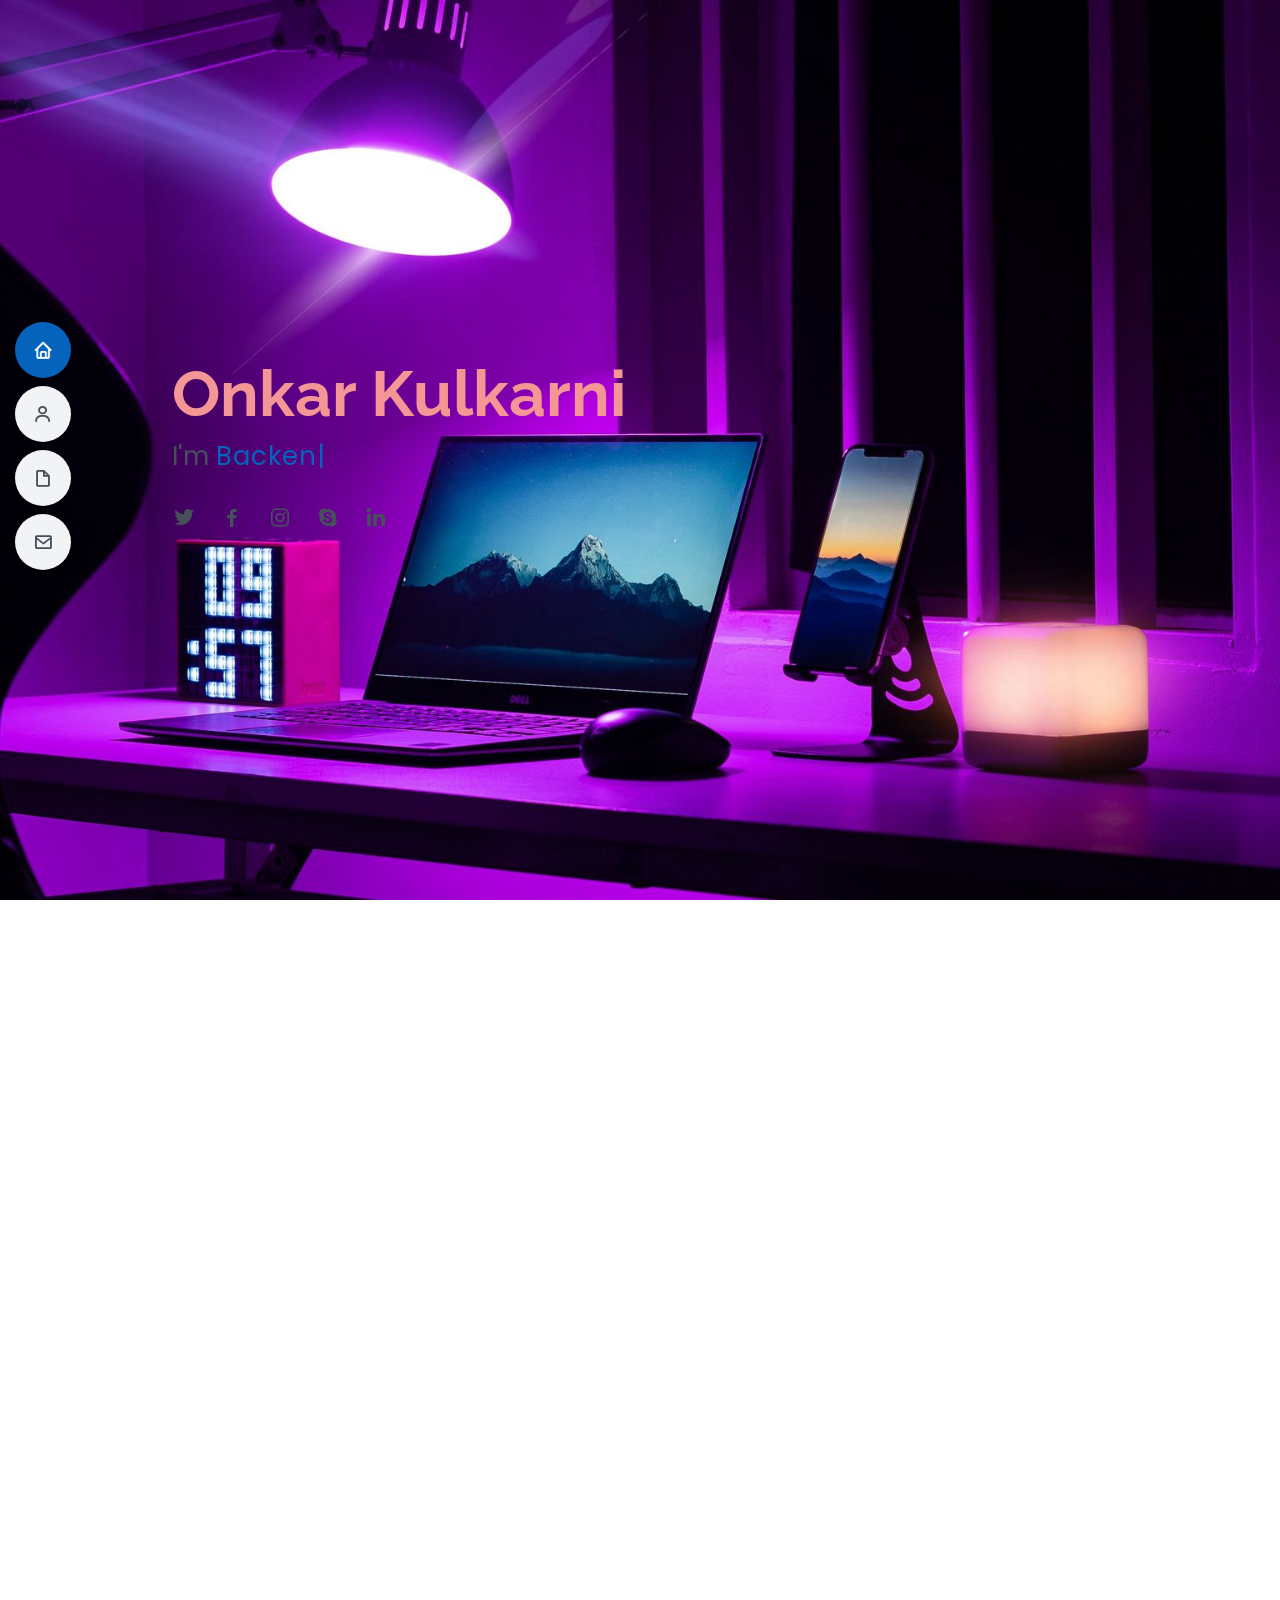
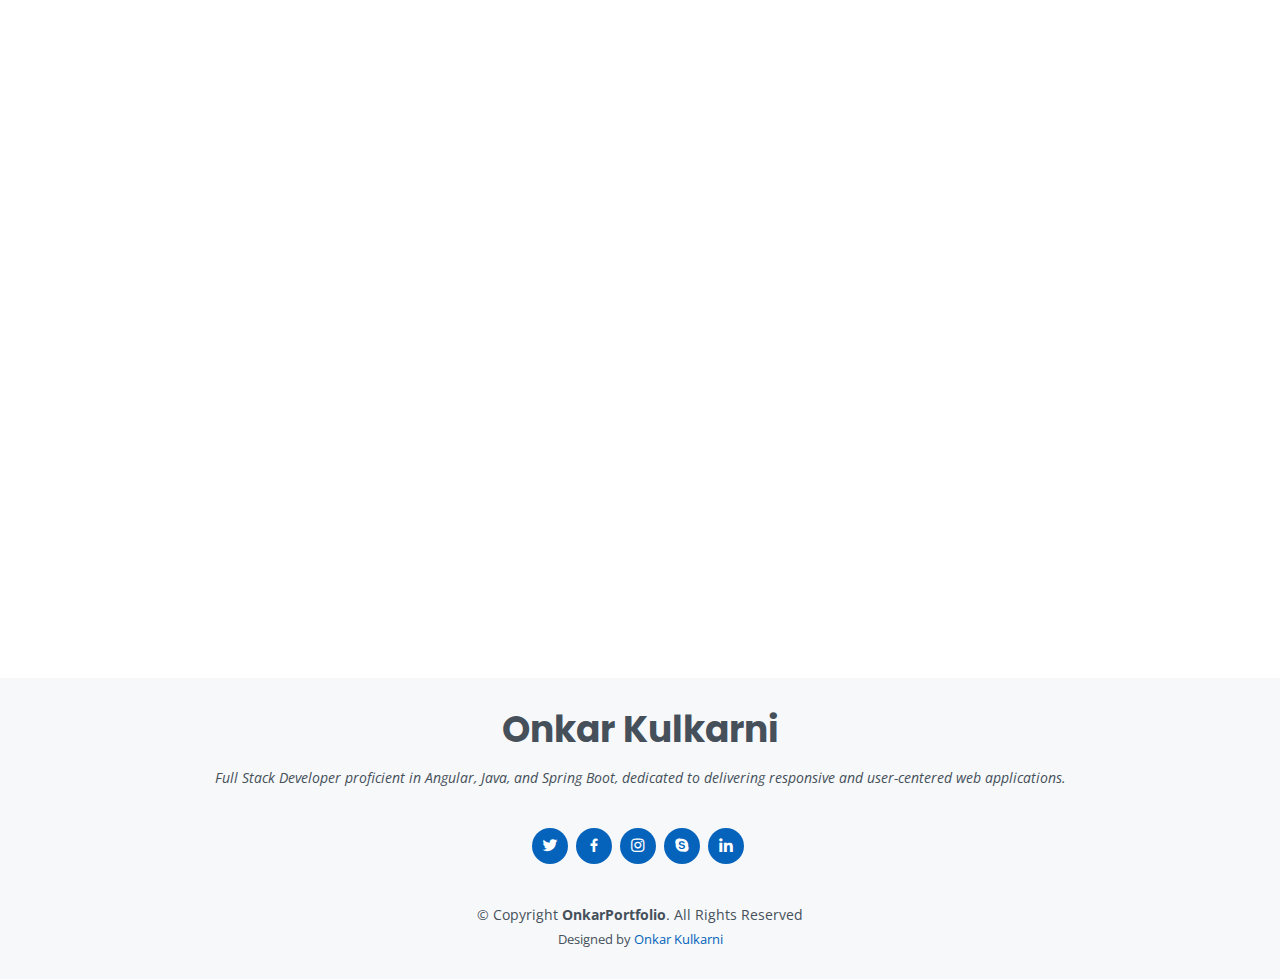
<file: index.html>
<!DOCTYPE html>
<html lang="en">

<head>
  <meta charset="utf-8">
  <meta content="width=device-width, initial-scale=1.0" name="viewport">

  <meta content="" name="description">
  <meta content="" name="keywords">

  <!-- Favicons -->
  <!-- <link href="assets/img/favicon.png" rel="icon">
  <link href="assets/img/apple-touch-icon.png" rel="apple-touch-icon"> -->

  <!-- Google Fonts -->
  <link href="https://fonts.googleapis.com/css?family=Open+Sans:300,300i,400,400i,600,600i,700,700i|Raleway:300,300i,400,400i,500,500i,600,600i,700,700i|Poppins:300,300i,400,400i,500,500i,600,600i,700,700i" rel="stylesheet">

  <!-- Vendor CSS Files -->
  <link href="assets/vendor/aos/aos.css" rel="stylesheet">
  <link href="assets/vendor/bootstrap/css/bootstrap.min.css" rel="stylesheet">
  <link href="assets/vendor/bootstrap-icons/bootstrap-icons.css" rel="stylesheet">
  <link href="assets/vendor/boxicons/css/boxicons.min.css" rel="stylesheet">
  <link href="assets/vendor/glightbox/css/glightbox.min.css" rel="stylesheet">
  <link href="assets/vendor/swiper/swiper-bundle.min.css" rel="stylesheet">

  <!-- Template Main CSS File -->
  <link href="assets/css/style.css" rel="stylesheet">

  <!-- =======================================================
  * Template Name: MyResume
  * Template URL: https://bootstrapmade.com/free-html-bootstrap-template-my-resume/
  * Updated: Mar 17 2024 with Bootstrap v5.3.3
  * Author: BootstrapMade.com
  * License: https://bootstrapmade.com/license/
  ======================================================== -->
</head>

<body>

  <!-- ======= Mobile nav toggle button ======= -->
  <!-- <button type="button" class="mobile-nav-toggle d-xl-none"><i class="bi bi-list mobile-nav-toggle"></i></button> -->
  <i class="bi bi-list mobile-nav-toggle d-lg-none"></i>
  <!-- ======= Header ======= -->
  <header id="header" class="d-flex flex-column justify-content-center">

    <nav id="navbar" class="navbar nav-menu">
      <ul>
        <li><a href="#hero" class="nav-link scrollto active"><i class="bx bx-home"></i> <span>Home</span></a></li>
        <li><a href="#about" class="nav-link scrollto"><i class="bx bx-user"></i> <span>About</span></a></li>
        <li><a href="#resume" class="nav-link scrollto"><i class="bx bx-file-blank"></i> <span>Resume</span></a></li>
        <!-- <li><a href="#portfolio" class="nav-link scrollto"><i class="bx bx-book-content"></i> <span>Portfolio</span></a></li>
        <li><a href="#services" class="nav-link scrollto"><i class="bx bx-server"></i> <span>Services</span></a></li> -->
        <li><a href="#contact" class="nav-link scrollto"><i class="bx bx-envelope"></i> <span>Contact</span></a></li>
      </ul>
    </nav><!-- .nav-menu -->

  </header><!-- End Header -->

  <!-- ======= Hero Section ======= -->
  <section id="hero" class="d-flex flex-column justify-content-center">
    <div class="container" data-aos="zoom-in" data-aos-delay="100">
      <h1>Onkar Kulkarni</h1>
      <p>I'm <span class="typed" data-typed-items=" Backend Developer, Front-end developer, Cricketer"></span></p>
      <div class="social-links">
        <a href="#" class="twitter"><i class="bx bxl-twitter"></i></a>
        <a href="#" class="facebook"><i class="bx bxl-facebook"></i></a>
        <a href="#" class="instagram"><i class="bx bxl-instagram"></i></a>
        <a href="#" class="google-plus"><i class="bx bxl-skype"></i></a>
        <a href="#" class="linkedin"><i class="bx bxl-linkedin"></i></a>
      </div>
    </div>
  </section><!-- End Hero -->

  <main id="main">

    <!-- ======= About Section ======= -->
    <section id="about" class="about">
      <div class="container" data-aos="fade-up">

        <div class="section-title">
          <h2>About</h2>
          <p>I'm a dedicated software developer specializing in Java Spring Boot, Angular, Ionic, AWS, and C++. With a strong background in full-stack development, I excel in building robust and scalable applications. I thrive in collaborative environments, leveraging my skills to solve complex problems and deliver high-quality solutions. Let's connect and explore opportunities to innovate together!
          </p>
        </div>

        <div class="row">
          <div class="col-lg-4">
            <img src="assets/img/profile-img.jpg" class="img-fluid" alt="">
          </div>
          <div class="col-lg-8 pt-4 pt-lg-0 content">
            <h3>Softwear Developer &amp; Web Developer.</h3>
            <p class="fst-italic">
              "I'm a skilled software developer proficient in Java Spring Boot, Angular, Ionic, AWS, and C++, dedicated to building robust and scalable applications."
            </p>
            <div class="row">
              <div class="col-lg-6">
                <ul>
                  <li><i class="bi bi-chevron-right"></i> <strong>Birthday:</strong> <span>22 Jan 2000</span></li>
                  <li><i class="bi bi-chevron-right"></i> <strong>Website:</strong> <span>www.example.com</span></li>
                  <li><i class="bi bi-chevron-right"></i> <strong>Phone:</strong> <span>9370213128</span></li>
                  <li><i class="bi bi-chevron-right"></i> <strong>City:</strong> <span>Pune, INDIA</span></li>
                </ul>
              </div>
              <div class="col-lg-6">
                <ul>
                  <li><i class="bi bi-chevron-right"></i> <strong>Age:</strong> <span>24</span></li>
                  <li><i class="bi bi-chevron-right"></i> <strong>Degree:</strong> <span>Master</span></li>
                  <li><i class="bi bi-chevron-right"></i> <strong>Email:</strong> <span>kulkarniomkar5470@Gmail.com</span></li>
                  <li><i class="bi bi-chevron-right"></i> <strong>Freelance:</strong> <span>Available</span></li>
                </ul>
              </div>
            </div>
            <p>
              "I am a passionate software developer who also enjoys sports, particularly cricket and karate. When I'm not working on coding projects, you'll often find me on the cricket field or honing my karate skills. Balancing technology with physical activity keeps me motivated and energized both professionally and personally."            </p>
          </div>
        </div>

      </div>
    </section><!-- End About Section -->

    <!-- ======= Facts Section ======= -->


    <!-- ======= Skills Section ======= -->
    <section id="skills" class="skills section-bg">
      <div class="container" data-aos="fade-up">

        <div class="section-title">
          <h2>Skills</h2>
          <p>I possess a diverse skill set in software development, with proficiency in Java, Spring Boot, Angular, Ionic, AWS (Amazon Web Services), and C++. My experience includes building scalable backend systems using Java and Spring Boot, developing dynamic and responsive user interfaces with Angular and Ionic, and deploying cloud-based applications on AWS. I have a solid foundation in C++ for system-level programming and performance optimization. Continuously seeking to expand my knowledge and stay abreast of industry advancements, I strive to deliver innovative and efficient solutions that meet the evolving needs of modern software development.</p>
        </div>

        <div class="row skills-content">

          <div class="col-lg-6">

            <div class="progress">
              <span class="skill">Java <i class="val">70%</i></span>
              <div class="progress-bar-wrap">
                <div class="progress-bar" role="progressbar" aria-valuenow="70" aria-valuemin="0" aria-valuemax="100"></div>
              </div>
            </div>

            <div class="progress">
              <span class="skill">CSS <i class="val">90%</i></span>
              <div class="progress-bar-wrap">
                <div class="progress-bar" role="progressbar" aria-valuenow="90" aria-valuemin="0" aria-valuemax="100"></div>
              </div>
            </div>

            <div class="progress">
              <span class="skill">HTML <i class="val">100%</i></span>
              <div class="progress-bar-wrap">
                <div class="progress-bar" role="progressbar" aria-valuenow="100" aria-valuemin="0" aria-valuemax="100"></div>
              </div>
            </div>

          </div>

          <div class="col-lg-6">

            <div class="progress">
              <span class="skill">Springboot <i class="val">70%</i></span>
              <div class="progress-bar-wrap">
                <div class="progress-bar" role="progressbar" aria-valuenow="70" aria-valuemin="0" aria-valuemax="100"></div>
              </div>
            </div>

            <div class="progress">
              <span class="skill">AWS <i class="val">80%</i></span>
              <div class="progress-bar-wrap">
                <div class="progress-bar" role="progressbar" aria-valuenow="80" aria-valuemin="0" aria-valuemax="100"></div>
              </div>
            </div>

            <div class="progress">
              <span class="skill">C & c++ <i class="val">55%</i></span>
              <div class="progress-bar-wrap">
                <div class="progress-bar" role="progressbar" aria-valuenow="55" aria-valuemin="0" aria-valuemax="100"></div>
              </div>
            </div>

          </div>

        </div>

      </div>
    </section><!-- End Skills Section -->

    <!-- ======= Resume Section ======= -->
    <section id="resume" class="resume">
      <div class="container" data-aos="fade-up">

        <div class="section-title">
          <h2>Resume</h2>
          <p>Highly motivated and skilled software developer with expertise in Java, Spring Boot, Angular, Ionic, AWS, and C++. Proven ability to design, develop, and deploy scalable applications across various platforms. Experienced in full-stack development, with a strong focus on backend systems, front-end interfaces, and cloud-based solutions. Committed to continuous learning and staying updated with emerging technologies to deliver innovative software solutions.

          </p>
        </div>

        <div class="row">
          <div class="col-lg-6">
            <h3 class="resume-title">Sumary</h3>
            <div class="resume-item pb-0">
              <h4>Onkar Kulkarni</h4>
              <p><em>Deadline-driven Full Stack Developer with 6 months of hands-on experience in Angular, Java, and Spring Boot, specializing in designing and developing responsive web applications. Proficient in creating user-centered digital experiences and backend systems from initial concept to polished deliverable. Adept at leveraging Java and Spring Boot to build scalable and efficient backend architectures. Committed to continuous learning and delivering high-quality solutions that meet project objectives and user requirements.</em></p>
              <!-- <ul>
                <li>Portland par 127,Orlando, FL</li>
                <li>(123) 456-7891</li>
                <li>alice.barkley@example.com</li>
              </ul> -->
            </div>

            <h3 class="resume-title">Education</h3>
            <div class="resume-item">
              <h4>Master of Computer Application</h4>
          
              <p><em>Surryadatta college bavdhan</em></p>
            </div>
            <div class="resume-item">
              <h4>Bachelor Computer Science </h4>
              
              <p><em>Pratibha college of Science and Computer Studies</em></p>

            </div>
          </div>
          <div class="col-lg-6">
            <h3 class="resume-title">Professional Experience</h3>
            <div class="resume-item">
              <h4>JR Softwear Developer</h4>
              <h5>11/2023 - Present</h5>
              <p><em>Plus91 Technology Pvt.Ltd, Pune, India </em></p>
              <ul>
                <li>Highly skilled Software Developer with experience at Plus 91 Technology
                  specializing in Ionic and Angular development.</li>
                <li> Proven track record of contributing to various projects and
                  successfully resolving issues to ensure project success. Demonstrated
                  ability to deliver impactful solutions, including spearheading the
                  development of an ambulance project. </li>
                <li> Proficient in backend development tasks, including Express.js, and
                  committed to delivering excellence in all assigned responsibilities.
                  Experienced in API creation and testing using tools like Postman and
                  Thunder Client.</li>
              </ul>
            </div>
            <div class="resume-item">
              <h4>Pawar Technology</h4>
              <h5>02/23 To 09/23</h5>
              <p><em>Software developer (intern)</em></p>
              <ul>
                <li>Worked on Node.js and Express.js frameworks during internship</li>
                <li>Contributed to the development of two live projects:</li>
                <li>Played a key role in backend API creation for both projects, ensuring
                  functionality and performance.</li>
                <li>Gained experience in agile development methodologies and collaboration
                  within a team environment.</li>
              </ul>
            </div>
          </div>
        </div>

      </div>
    </section><!-- End Resume Section -->

    <!-- ======= Portfolio Section ======= -->
    <!-- <section id="portfolio" class="portfolio section-bg">
      <div class="container" data-aos="fade-up">

        <div class="section-title">
          <h2>Portfolio</h2>
          <p>Magnam dolores commodi suscipit. Necessitatibus eius consequatur ex aliquid fuga eum quidem. Sit sint consectetur velit. Quisquam quos quisquam cupiditate. Et nemo qui impedit suscipit alias ea. Quia fugiat sit in iste officiis commodi quidem hic quas.</p>
        </div>

        <div class="row">
          <div class="col-lg-12 d-flex justify-content-center" data-aos="fade-up" data-aos-delay="100">
            <ul id="portfolio-flters">
              <li data-filter="*" class="filter-active">All</li>
              <li data-filter=".filter-app">App</li>
              <li data-filter=".filter-card">Card</li>
              <li data-filter=".filter-web">Web</li>
            </ul>
          </div>
        </div>

        <div class="row portfolio-container" data-aos="fade-up" data-aos-delay="200">

          <div class="col-lg-4 col-md-6 portfolio-item filter-app">
            <div class="portfolio-wrap">
              <img src="assets/img/portfolio/portfolio-1.jpg" class="img-fluid" alt="">
              <div class="portfolio-info">
                <h4>App 1</h4>
                <p>App</p>
                <div class="portfolio-links">
                  <a href="assets/img/portfolio/portfolio-1.jpg" data-gallery="portfolioGallery" class="portfolio-lightbox" title="App 1"><i class="bx bx-plus"></i></a>
                  <a href="portfolio-details.html" class="portfolio-details-lightbox" data-glightbox="type: external" title="Portfolio Details"><i class="bx bx-link"></i></a>
                </div>
              </div>
            </div>
          </div>

          <div class="col-lg-4 col-md-6 portfolio-item filter-web">
            <div class="portfolio-wrap">
              <img src="assets/img/portfolio/portfolio-2.jpg" class="img-fluid" alt="">
              <div class="portfolio-info">
                <h4>Web 3</h4>
                <p>Web</p>
                <div class="portfolio-links">
                  <a href="assets/img/portfolio/portfolio-2.jpg" data-gallery="portfolioGallery" class="portfolio-lightbox" title="Web 3"><i class="bx bx-plus"></i></a>
                  <a href="portfolio-details.html" class="portfolio-details-lightbox" data-glightbox="type: external" title="Portfolio Details"><i class="bx bx-link"></i></a>
                </div>
              </div>
            </div>
          </div>

          <div class="col-lg-4 col-md-6 portfolio-item filter-app">
            <div class="portfolio-wrap">
              <img src="assets/img/portfolio/portfolio-3.jpg" class="img-fluid" alt="">
              <div class="portfolio-info">
                <h4>App 2</h4>
                <p>App</p>
                <div class="portfolio-links">
                  <a href="assets/img/portfolio/portfolio-3.jpg" data-gallery="portfolioGallery" class="portfolio-lightbox" title="App 2"><i class="bx bx-plus"></i></a>
                  <a href="portfolio-details.html" class="portfolio-details-lightbox" data-glightbox="type: external" title="Portfolio Details"><i class="bx bx-link"></i></a>
                </div>
              </div>
            </div>
          </div>

          <div class="col-lg-4 col-md-6 portfolio-item filter-card">
            <div class="portfolio-wrap">
              <img src="assets/img/portfolio/portfolio-4.jpg" class="img-fluid" alt="">
              <div class="portfolio-info">
                <h4>Card 2</h4>
                <p>Card</p>
                <div class="portfolio-links">
                  <a href="assets/img/portfolio/portfolio-4.jpg" data-gallery="portfolioGallery" class="portfolio-lightbox" title="Card 2"><i class="bx bx-plus"></i></a>
                  <a href="portfolio-details.html" class="portfolio-details-lightbox" data-glightbox="type: external" title="Portfolio Details"><i class="bx bx-link"></i></a>
                </div>
              </div>
            </div>
          </div>

          <div class="col-lg-4 col-md-6 portfolio-item filter-web">
            <div class="portfolio-wrap">
              <img src="assets/img/portfolio/portfolio-5.jpg" class="img-fluid" alt="">
              <div class="portfolio-info">
                <h4>Web 2</h4>
                <p>Web</p>
                <div class="portfolio-links">
                  <a href="assets/img/portfolio/portfolio-5.jpg" data-gallery="portfolioGallery" class="portfolio-lightbox" title="Web 2"><i class="bx bx-plus"></i></a>
                  <a href="portfolio-details.html" class="portfolio-details-lightbox" data-glightbox="type: external" title="Portfolio Details"><i class="bx bx-link"></i></a>
                </div>
              </div>
            </div>
          </div>

          <div class="col-lg-4 col-md-6 portfolio-item filter-app">
            <div class="portfolio-wrap">
              <img src="assets/img/portfolio/portfolio-6.jpg" class="img-fluid" alt="">
              <div class="portfolio-info">
                <h4>App 3</h4>
                <p>App</p>
                <div class="portfolio-links">
                  <a href="assets/img/portfolio/portfolio-6.jpg" data-gallery="portfolioGallery" class="portfolio-lightbox" title="App 3"><i class="bx bx-plus"></i></a>
                  <a href="portfolio-details.html" class="portfolio-details-lightbox" data-glightbox="type: external" title="Portfolio Details"><i class="bx bx-link"></i></a>
                </div>
              </div>
            </div>
          </div>

          <div class="col-lg-4 col-md-6 portfolio-item filter-card">
            <div class="portfolio-wrap">
              <img src="assets/img/portfolio/portfolio-7.jpg" class="img-fluid" alt="">
              <div class="portfolio-info">
                <h4>Card 1</h4>
                <p>Card</p>
                <div class="portfolio-links">
                  <a href="assets/img/portfolio/portfolio-7.jpg" data-gallery="portfolioGallery" class="portfolio-lightbox" title="Card 1"><i class="bx bx-plus"></i></a>
                  <a href="portfolio-details.html" class="portfolio-details-lightbox" data-glightbox="type: external" title="Portfolio Details"><i class="bx bx-link"></i></a>
                </div>
              </div>
            </div>
          </div>

          <div class="col-lg-4 col-md-6 portfolio-item filter-card">
            <div class="portfolio-wrap">
              <img src="assets/img/portfolio/portfolio-8.jpg" class="img-fluid" alt="">
              <div class="portfolio-info">
                <h4>Card 3</h4>
                <p>Card</p>
                <div class="portfolio-links">
                  <a href="assets/img/portfolio/portfolio-8.jpg" data-gallery="portfolioGallery" class="portfolio-lightbox" title="Card 3"><i class="bx bx-plus"></i></a>
                  <a href="portfolio-details.html" class="portfolio-details-lightbox" data-glightbox="type: external" title="Portfolio Details"><i class="bx bx-link"></i></a>
                </div>
              </div>
            </div>
          </div>

          <div class="col-lg-4 col-md-6 portfolio-item filter-web">
            <div class="portfolio-wrap">
              <img src="assets/img/portfolio/portfolio-9.jpg" class="img-fluid" alt="">
              <div class="portfolio-info">
                <h4>Web 3</h4>
                <p>Web</p>
                <div class="portfolio-links">
                  <a href="assets/img/portfolio/portfolio-9.jpg" data-gallery="portfolioGallery" class="portfolio-lightbox" title="Web 3"><i class="bx bx-plus"></i></a>
                  <a href="portfolio-details.html" class="portfolio-details-lightbox" data-glightbox="type: external" title="Portfolio Details"><i class="bx bx-link"></i></a>
                </div>
              </div>
            </div>
          </div>

        </div>

      </div>
    </section>End Portfolio Section
 -->

    <!-- ======= Contact Section ======= -->
    <section id="contact" class="contact">
      <div class="container" data-aos="fade-up">

        <div class="section-title">
          <h2>Contact</h2>
        </div>

        <div class="row mt-1">

          <div class="col-lg-4">
            <div class="info">
              <div class="address">
                <i class="bi bi-geo-alt"></i>
                <h4>Location:</h4>
                <p>Nigdi, Pune, India 411044</p>
              </div>

              <div class="email">
                <i class="bi bi-envelope"></i>
                <h4>Email:</h4>
                <p>Kulkarniomkar5470@Gmail.com</p>
              </div>

              <div class="phone">
                <i class="bi bi-phone"></i>
                <h4>Call:</h4>
                <p>+91 9370213128</p>
              </div>

            </div>

          </div>

          <div class="col-lg-8 mt-5 mt-lg-0">

            <form action="forms/contact.php" method="post" role="form" class="php-email-form">
              <div class="row">
                <div class="col-md-6 form-group">
                  <input type="text" name="name" class="form-control" id="name" placeholder="Your Name" required>
                </div>
                <div class="col-md-6 form-group mt-3 mt-md-0">
                  <input type="email" class="form-control" name="email" id="email" placeholder="Your Email" required>
                </div>
              </div>
              <div class="form-group mt-3">
                <input type="text" class="form-control" name="subject" id="subject" placeholder="Subject" required>
              </div>
              <div class="form-group mt-3">
                <textarea class="form-control" name="message" rows="5" placeholder="Message" required></textarea>
              </div>
              <div class="my-3">
                <div class="loading">Loading</div>
                <div class="error-message"></div>
                <div class="sent-message">Your message has been sent. Thank you!</div>
              </div>
              <div class="text-center"><button type="submit">Send Message</button></div>
            </form>

          </div>

        </div>

      </div>
    </section><!-- End Contact Section -->

  </main><!-- End #main -->

  <!-- ======= Footer ======= -->
  <footer id="footer">
    <div class="container">
      <h3>Onkar Kulkarni</h3>
      <p>Full Stack Developer proficient in Angular, Java, and Spring Boot, dedicated to delivering responsive and user-centered web applications.</p>
      <div class="social-links">
        <a href="#" class="twitter"><i class="bx bxl-twitter"></i></a>
        <a href="#" class="facebook"><i class="bx bxl-facebook"></i></a>
        <a href="#" class="instagram"><i class="bx bxl-instagram"></i></a>
        <a href="#" class="google-plus"><i class="bx bxl-skype"></i></a>
        <a href="#" class="linkedin"><i class="bx bxl-linkedin"></i></a>
      </div>
      <div class="copyright">
        &copy; Copyright <strong><span>OnkarPortfolio</span></strong>. All Rights Reserved
      </div>
      <div class="credits">
        <!-- All the links in the footer should remain intact. -->
        <!-- You can delete the links only if you purchased the pro version. -->
        <!-- Licensing information: [license-url] -->
        <!-- Purchase the pro version with working PHP/AJAX contact form: https://bootstrapmade.com/free-html-bootstrap-template-my-resume/ -->
        Designed by <a href="https://bootstrapmade.com/">Onkar Kulkarni</a>
      </div>
    </div>
  </footer><!-- End Footer -->

  <div id="preloader"></div>
  <a href="#" class="back-to-top d-flex align-items-center justify-content-center"><i class="bi bi-arrow-up-short"></i></a>

  <!-- Vendor JS Files -->
  <script src="assets/vendor/purecounter/purecounter_vanilla.js"></script>
  <script src="assets/vendor/aos/aos.js"></script>
  <script src="assets/vendor/bootstrap/js/bootstrap.bundle.min.js"></script>
  <script src="assets/vendor/glightbox/js/glightbox.min.js"></script>
  <script src="assets/vendor/isotope-layout/isotope.pkgd.min.js"></script>
  <script src="assets/vendor/swiper/swiper-bundle.min.js"></script>
  <script src="assets/vendor/typed.js/typed.umd.js"></script>
  <script src="assets/vendor/waypoints/noframework.waypoints.js"></script>
  <script src="assets/vendor/php-email-form/validate.js"></script>

  <!-- Template Main JS File -->
  <script src="assets/js/main.js"></script>

</body>

</html>
</file>
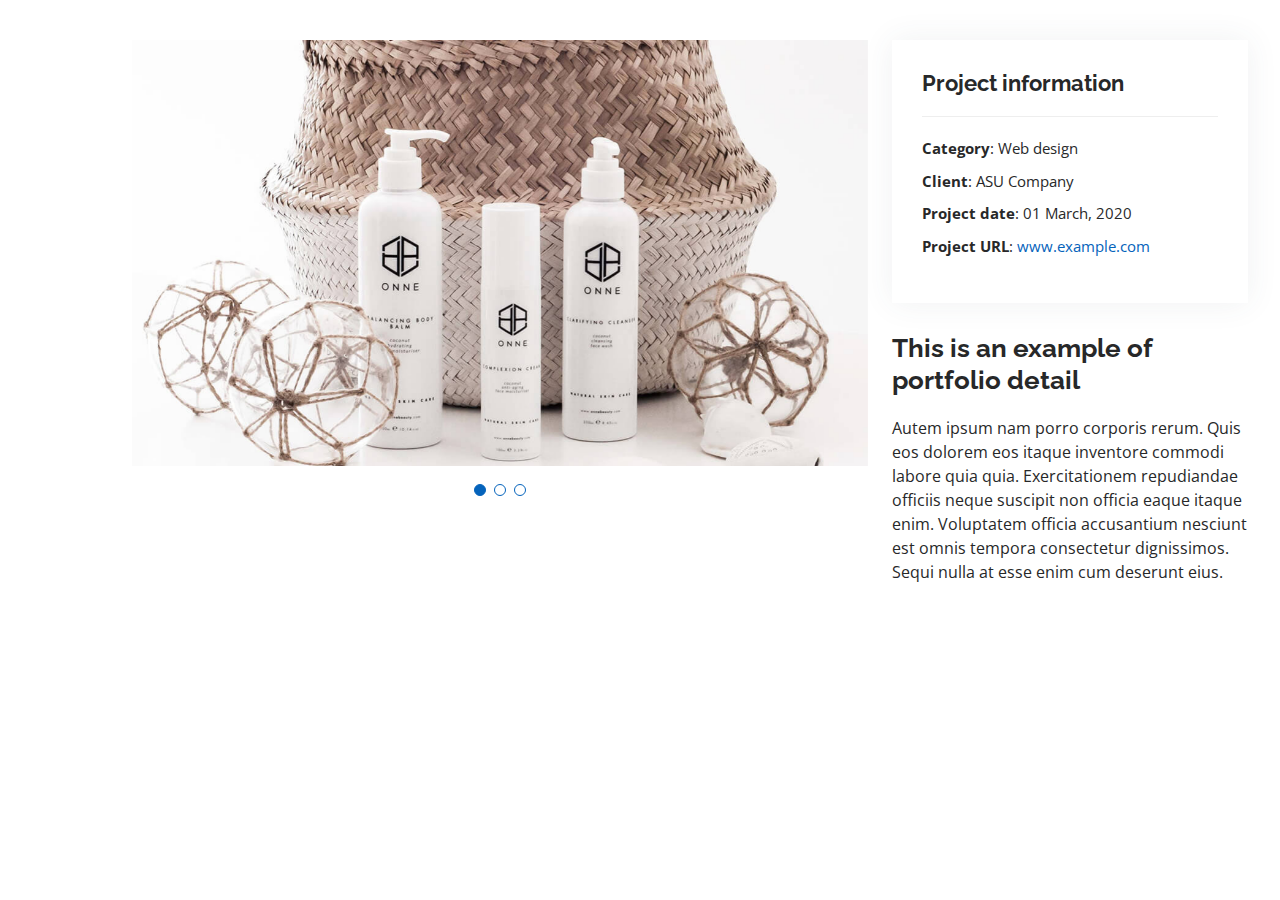
<file: portfolio-details.html>
<!DOCTYPE html>
<html lang="en">

<head>
  <meta charset="utf-8">
  <meta content="width=device-width, initial-scale=1.0" name="viewport">

  <title>Onkar kulkarni Resume</title>
  <meta content="" name="description">
  <meta content="" name="keywords">

  <!-- Favicons -->
  <link href="assets/img/favicon.png" rel="icon">
  <link href="assets/img/apple-touch-icon.png" rel="apple-touch-icon">

  <!-- Google Fonts -->
  <link href="https://fonts.googleapis.com/css?family=Open+Sans:300,300i,400,400i,600,600i,700,700i|Raleway:300,300i,400,400i,500,500i,600,600i,700,700i|Poppins:300,300i,400,400i,500,500i,600,600i,700,700i" rel="stylesheet">

  <!-- Vendor CSS Files -->
  <link href="assets/vendor/aos/aos.css" rel="stylesheet">
  <link href="assets/vendor/bootstrap/css/bootstrap.min.css" rel="stylesheet">
  <link href="assets/vendor/bootstrap-icons/bootstrap-icons.css" rel="stylesheet">
  <link href="assets/vendor/boxicons/css/boxicons.min.css" rel="stylesheet">
  <link href="assets/vendor/glightbox/css/glightbox.min.css" rel="stylesheet">
  <link href="assets/vendor/swiper/swiper-bundle.min.css" rel="stylesheet">

  <!-- Template Main CSS File -->
  <link href="assets/css/style.css" rel="stylesheet">

  <!-- =======================================================
  * Template Name: MyResume
  * Template URL: https://bootstrapmade.com/free-html-bootstrap-template-my-resume/
  * Updated: Mar 17 2024 with Bootstrap v5.3.3
  * Author: BootstrapMade.com
  * License: https://bootstrapmade.com/license/
  ======================================================== -->
</head>

<body>

  <main id="main">

    <!-- ======= Portfolio Details Section ======= -->
    <section id="portfolio-details" class="portfolio-details">
      <div class="container">

        <div class="row gy-4">

          <div class="col-lg-8">
            <div class="portfolio-details-slider swiper">
              <div class="swiper-wrapper align-items-center">

                <div class="swiper-slide">
                  <img src="assets/img/portfolio/portfolio-details-1.jpg" alt="">
                </div>

                <div class="swiper-slide">
                  <img src="assets/img/portfolio/portfolio-details-2.jpg" alt="">
                </div>

                <div class="swiper-slide">
                  <img src="assets/img/portfolio/portfolio-details-3.jpg" alt="">
                </div>

              </div>
              <div class="swiper-pagination"></div>
            </div>
          </div>

          <div class="col-lg-4">
            <div class="portfolio-info">
              <h3>Project information</h3>
              <ul>
                <li><strong>Category</strong>: Web design</li>
                <li><strong>Client</strong>: ASU Company</li>
                <li><strong>Project date</strong>: 01 March, 2020</li>
                <li><strong>Project URL</strong>: <a href="#">www.example.com</a></li>
              </ul>
            </div>
            <div class="portfolio-description">
              <h2>This is an example of portfolio detail</h2>
              <p>
                Autem ipsum nam porro corporis rerum. Quis eos dolorem eos itaque inventore commodi labore quia quia. Exercitationem repudiandae officiis neque suscipit non officia eaque itaque enim. Voluptatem officia accusantium nesciunt est omnis tempora consectetur dignissimos. Sequi nulla at esse enim cum deserunt eius.
              </p>
            </div>
          </div>

        </div>

      </div>
    </section><!-- End Portfolio Details Section -->

  </main><!-- End #main -->

  <div id="preloader"></div>
  <a href="#" class="back-to-top d-flex align-items-center justify-content-center"><i class="bi bi-arrow-up-short"></i></a>

  <!-- Vendor JS Files -->
  <script src="assets/vendor/purecounter/purecounter_vanilla.js"></script>
  <script src="assets/vendor/aos/aos.js"></script>
  <script src="assets/vendor/bootstrap/js/bootstrap.bundle.min.js"></script>
  <script src="assets/vendor/glightbox/js/glightbox.min.js"></script>
  <script src="assets/vendor/isotope-layout/isotope.pkgd.min.js"></script>
  <script src="assets/vendor/swiper/swiper-bundle.min.js"></script>
  <script src="assets/vendor/typed.js/typed.umd.js"></script>
  <script src="assets/vendor/waypoints/noframework.waypoints.js"></script>
  <script src="assets/vendor/php-email-form/validate.js"></script>

  <!-- Template Main JS File -->
  <script src="assets/js/main.js"></script>

</body>

</html>
</file>
<file: assets/css/style.css>
/**
* Template Name: MyResume
* Template URL: https://bootstrapmade.com/free-html-bootstrap-template-my-resume/
* Updated: Mar 17 2024 with Bootstrap v5.3.3
* Author: BootstrapMade.com
* License: https://bootstrapmade.com/license/
*/

/*--------------------------------------------------------------
# General
--------------------------------------------------------------*/
body {
  font-family: "Open Sans", sans-serif;
  color: #272829;
}

a {
  color: #0563bb;
  text-decoration: none;
}

a:hover {
  color: #067ded;
  text-decoration: none;
}

h1,
h2,
h3,
h4,
h5,
h6 {
  font-family: "Raleway", sans-serif;
}

/*--------------------------------------------------------------
# Back to top button
--------------------------------------------------------------*/
.back-to-top {
  position: fixed;
  visibility: hidden;
  opacity: 0;
  right: 15px;
  bottom: 15px;
  z-index: 996;
  background: #0563bb;
  width: 40px;
  height: 40px;
  border-radius: 50px;
  transition: all 0.4s;
}

.back-to-top i {
  font-size: 28px;
  color: #fff;
  line-height: 0;
}

.back-to-top:hover {
  background: #0678e3;
  color: #fff;
}

.back-to-top.active {
  visibility: visible;
  opacity: 1;
}

/*--------------------------------------------------------------
# Preloader
--------------------------------------------------------------*/
#preloader {
  position: fixed;
  top: 0;
  left: 0;
  right: 0;
  bottom: 0;
  z-index: 9999;
  overflow: hidden;
  background: #fff;
}

#preloader:before {
  content: "";
  position: fixed;
  top: calc(50% - 30px);
  left: calc(50% - 30px);
  border: 6px solid #0563bb;
  border-top-color: #fff;
  border-bottom-color: #fff;
  border-radius: 50%;
  width: 60px;
  height: 60px;
  animation: animate-preloader 1s linear infinite;
}

@keyframes animate-preloader {
  0% {
    transform: rotate(0deg);
  }

  100% {
    transform: rotate(360deg);
  }
}

/*--------------------------------------------------------------
# Disable aos animation delay on mobile devices
--------------------------------------------------------------*/
@media screen and (max-width: 768px) {
  [data-aos-delay] {
    transition-delay: 0 !important;
  }
}

/*--------------------------------------------------------------
# Header
--------------------------------------------------------------*/
#header {
  position: fixed;
  top: 0;
  left: 0;
  bottom: 0;
  z-index: 9997;
  transition: all 0.5s;
  padding: 15px;
  overflow-y: auto;
}

@media (max-width: 991px) {
  #header {
    width: 300px;
    background: #fff;
    border-right: 1px solid #e6e9ec;
    left: -300px;
  }
}

@media (min-width: 991px) {
  #main {
    margin-left: 100px;
  }
}

/*--------------------------------------------------------------
# Navigation Menu
--------------------------------------------------------------*/
/**
* Desktop Navigation 
*/
.nav-menu {
  padding: 0;
  display: block;
}

.nav-menu * {
  margin: 0;
  padding: 0;
  list-style: none;
}

.nav-menu>ul>li {
  position: relative;
  white-space: nowrap;
}

.nav-menu a,
.nav-menu a:focus {
  display: flex;
  align-items: center;
  color: #45505b;
  padding: 10px 18px;
  margin-bottom: 8px;
  transition: 0.3s;
  font-size: 15px;
  border-radius: 50px;
  background: #f2f3f5;
  height: 56px;
  width: 100%;
  overflow: hidden;
  transition: 0.3s;
}

.nav-menu a i,
.nav-menu a:focus i {
  font-size: 20px;
}

.nav-menu a span,
.nav-menu a:focus span {
  padding: 0 5px 0 7px;
  color: #45505b;
}

@media (min-width: 992px) {

  .nav-menu a,
  .nav-menu a:focus {
    width: 56px;
  }

  .nav-menu a span,
  .nav-menu a:focus span {
    display: none;
    color: #fff;
  }
}

.nav-menu a:hover,
.nav-menu .active,
.nav-menu .active:focus,
.nav-menu li:hover>a {
  color: #fff;
  background: #0563bb;
}

.nav-menu a:hover span,
.nav-menu .active span,
.nav-menu .active:focus span,
.nav-menu li:hover>a span {
  color: #fff;
}

.nav-menu a:hover,
.nav-menu li:hover>a {
  width: 100%;
  color: #fff;
}

.nav-menu a:hover span,
.nav-menu li:hover>a span {
  display: block;
}

/**
* Mobile Navigation 
*/
.mobile-nav-toggle {
  position: fixed;
  right: 10px;
  top: 10px;
  z-index: 9998;
  border: 0;
  background: none;
  font-size: 28px;
  transition: all 0.4s;
  outline: none !important;
  line-height: 0;
  cursor: pointer;
  border-radius: 50px;
  padding: 5px;
}

.mobile-nav-toggle i {
  color: #45505b;
}

.mobile-nav-active {
  overflow: hidden;
}

.mobile-nav-active #header {
  left: 0;
}

.mobile-nav-active .mobile-nav-toggle {
  color: #fff;
  background-color: #0563bb;
}

/*--------------------------------------------------------------
# Hero Section
--------------------------------------------------------------*/
#hero {
  width: 100%;
  height: 100vh;
  background: url("../img/bg_setup.jpg") top right no-repeat;
  background-size: cover;
  position: relative;
}

@media (min-width: 992px) {
  #hero {
    padding-left: 160px;
  }
}

#hero:before {
  content: "";
  /* background: rgba(255, 255, 255, 0.8); */
  position: absolute;
  bottom: 0;
  top: 0;
  left: 0;
  right: 0;
}

#hero h1 {
  margin: 0;
  font-size: 64px;
  font-weight: 700;
  line-height: 56px;
  color: #f59696;
}

#hero p {
  color: #45505b;
  margin: 15px 0 0 0;
  font-size: 26px;
  font-family: "Poppins", sans-serif;
}

#hero p span {
  color: #0563bb;
  letter-spacing: 1px;
}

#hero .social-links {
  margin-top: 30px;
}

#hero .social-links a {
  font-size: 24px;
  display: inline-block;
  color: #45505b;
  line-height: 1;
  margin-right: 20px;
  transition: 0.3s;
}

#hero .social-links a:hover {
  color: #0563bb;
}

@media (max-width: 992px) {
  #hero {
    text-align: center;
  }

  #hero h1 {
    font-size: 32px;
    line-height: 36px;
  }

  #hero p {
    margin-top: 10px;
    font-size: 20px;
    line-height: 24px;
  }
}

/*--------------------------------------------------------------
# Sections General
--------------------------------------------------------------*/
section {
  padding: 60px 0;
  overflow: hidden;
}

.section-title {
  text-align: center;
  padding-bottom: 30px;
}

.section-title h2 {
  font-size: 32px;
  font-weight: bold;
  text-transform: uppercase;
  margin-bottom: 20px;
  padding-bottom: 20px;
  position: relative;
  color: #45505b;
}

.section-title h2::before {
  content: "";
  position: absolute;
  display: block;
  width: 120px;
  height: 1px;
  background: #ddd;
  bottom: 1px;
  left: calc(50% - 60px);
}

.section-title h2::after {
  content: "";
  position: absolute;
  display: block;
  width: 40px;
  height: 3px;
  background: #0563bb;
  bottom: 0;
  left: calc(50% - 20px);
}

.section-title p {
  margin-bottom: 0;
}

/*--------------------------------------------------------------
# About
--------------------------------------------------------------*/
.about .content h3 {
  font-weight: 700;
  font-size: 26px;
  color: #728394;
}

.about .content ul {
  list-style: none;
  padding: 0;
}

.about .content ul li {
  margin-bottom: 20px;
  display: flex;
  align-items: center;
}

.about .content ul strong {
  margin-right: 10px;
}

.about .content ul i {
  font-size: 16px;
  margin-right: 5px;
  color: #0563bb;
  line-height: 0;
}

.about .content p:last-child {
  margin-bottom: 0;
}

/*--------------------------------------------------------------
# Facts
--------------------------------------------------------------*/
.facts .count-box {
  padding: 30px 30px 25px 30px;
  margin-top: 30px;
  width: 100%;
  position: relative;
  text-align: center;
  background: #fff;
}

.facts .count-box i {
  position: absolute;
  top: -25px;
  left: 50%;
  transform: translateX(-50%);
  font-size: 24px;
  background: #0563bb;
  color: #fff;
  border-radius: 50px;
  display: inline-flex;
  align-items: center;
  justify-content: center;
  width: 48px;
  height: 48px;
}

.facts .count-box span {
  font-size: 36px;
  display: block;
  font-weight: 600;
  color: #011426;
}

.facts .count-box p {
  padding: 0;
  margin: 0;
  font-family: "Raleway", sans-serif;
  font-size: 14px;
}

/*--------------------------------------------------------------
# Akills
--------------------------------------------------------------*/
.skills .progress {
  height: 60px;
  display: block;
  background: none;
  border-radius: 0;
}

.skills .progress .skill {
  padding: 10px 0;
  margin: 0;
  text-transform: uppercase;
  display: block;
  font-weight: 600;
  font-family: "Poppins", sans-serif;
  color: #45505b;
}

.skills .progress .skill .val {
  float: right;
  font-style: normal;
}

.skills .progress-bar-wrap {
  background: #f2f3f5;
}

.skills .progress-bar {
  width: 1px;
  height: 10px;
  transition: 0.9s;
  background-color: #0563bb;
}

/*--------------------------------------------------------------
# Resume
--------------------------------------------------------------*/
.resume .resume-title {
  font-size: 26px;
  font-weight: 700;
  margin-top: 20px;
  margin-bottom: 20px;
  color: #45505b;
}

.resume .resume-item {
  padding: 0 0 20px 20px;
  margin-top: -2px;
  border-left: 2px solid #0563bb;
  position: relative;
}

.resume .resume-item h4 {
  line-height: 18px;
  font-size: 18px;
  font-weight: 600;
  text-transform: uppercase;
  font-family: "Poppins", sans-serif;
  color: #0563bb;
  margin-bottom: 10px;
}

.resume .resume-item h5 {
  font-size: 16px;
  background: #f7f8f9;
  padding: 5px 15px;
  display: inline-block;
  font-weight: 600;
  margin-bottom: 10px;
}

.resume .resume-item ul {
  padding-left: 20px;
}

.resume .resume-item ul li {
  padding-bottom: 10px;
}

.resume .resume-item:last-child {
  padding-bottom: 0;
}

.resume .resume-item::before {
  content: "";
  position: absolute;
  width: 16px;
  height: 16px;
  border-radius: 50px;
  left: -9px;
  top: 0;
  background: #fff;
  border: 2px solid #0563bb;
}

/*--------------------------------------------------------------
# Portfolio
--------------------------------------------------------------*/
.portfolio .portfolio-item {
  margin-bottom: 30px;
}

.portfolio #portfolio-flters {
  padding: 0;
  margin: 0 auto 25px auto;
  list-style: none;
  text-align: center;
  background: #fff;
  border-radius: 50px;
  padding: 2px 15px;
}

.portfolio #portfolio-flters li {
  cursor: pointer;
  display: inline-block;
  padding: 10px 15px;
  font-size: 14px;
  font-weight: 600;
  line-height: 1;
  text-transform: uppercase;
  color: #272829;
  margin-bottom: 5px;
  transition: all 0.3s ease-in-out;
}

.portfolio #portfolio-flters li:hover,
.portfolio #portfolio-flters li.filter-active {
  color: #0563bb;
}

.portfolio #portfolio-flters li:last-child {
  margin-right: 0;
}

.portfolio .portfolio-wrap {
  transition: 0.3s;
  position: relative;
  overflow: hidden;
  z-index: 1;
  background: rgba(69, 80, 91, 0.8);
}

.portfolio .portfolio-wrap::before {
  content: "";
  background: rgba(255, 255, 255, 0.7);
  position: absolute;
  left: 30px;
  right: 30px;
  top: 30px;
  bottom: 30px;
  transition: all ease-in-out 0.3s;
  z-index: 2;
  opacity: 0;
}

.portfolio .portfolio-wrap .portfolio-info {
  opacity: 0;
  position: absolute;
  top: 0;
  left: 0;
  right: 0;
  bottom: 0;
  text-align: center;
  z-index: 3;
  transition: all ease-in-out 0.3s;
  display: flex;
  flex-direction: column;
  justify-content: center;
  align-items: center;
}

.portfolio .portfolio-wrap .portfolio-info::before {
  display: block;
  content: "";
  width: 48px;
  height: 48px;
  position: absolute;
  top: 35px;
  left: 35px;
  border-top: 3px solid #d7dce1;
  border-left: 3px solid #d7dce1;
  transition: all 0.5s ease 0s;
  z-index: 9994;
}

.portfolio .portfolio-wrap .portfolio-info::after {
  display: block;
  content: "";
  width: 48px;
  height: 48px;
  position: absolute;
  bottom: 35px;
  right: 35px;
  border-bottom: 3px solid #d7dce1;
  border-right: 3px solid #d7dce1;
  transition: all 0.5s ease 0s;
  z-index: 9994;
}

.portfolio .portfolio-wrap .portfolio-info h4 {
  font-size: 20px;
  color: #45505b;
  font-weight: 600;
}

.portfolio .portfolio-wrap .portfolio-info p {
  color: #45505b;
  font-size: 14px;
  text-transform: uppercase;
  padding: 0;
  margin: 0;
}

.portfolio .portfolio-wrap .portfolio-links {
  text-align: center;
  z-index: 4;
}

.portfolio .portfolio-wrap .portfolio-links a {
  color: #45505b;
  margin: 0 2px;
  font-size: 28px;
  display: inline-block;
  transition: 0.3s;
}

.portfolio .portfolio-wrap .portfolio-links a:hover {
  color: #148af9;
}

.portfolio .portfolio-wrap:hover::before {
  top: 0;
  left: 0;
  right: 0;
  bottom: 0;
  opacity: 1;
}

.portfolio .portfolio-wrap:hover .portfolio-info {
  opacity: 1;
}

.portfolio .portfolio-wrap:hover .portfolio-info::before {
  top: 15px;
  left: 15px;
}

.portfolio .portfolio-wrap:hover .portfolio-info::after {
  bottom: 15px;
  right: 15px;
}

/*--------------------------------------------------------------
# Portfolio Details
--------------------------------------------------------------*/
.portfolio-details {
  padding-top: 40px;
}

.portfolio-details .portfolio-details-slider img {
  width: 100%;
}

.portfolio-details .portfolio-details-slider .swiper-pagination {
  margin-top: 20px;
  position: relative;
}

.portfolio-details .portfolio-details-slider .swiper-pagination .swiper-pagination-bullet {
  width: 12px;
  height: 12px;
  background-color: #fff;
  opacity: 1;
  border: 1px solid #0563bb;
}

.portfolio-details .portfolio-details-slider .swiper-pagination .swiper-pagination-bullet-active {
  background-color: #0563bb;
}

.portfolio-details .portfolio-info {
  padding: 30px;
  box-shadow: 0px 0 30px rgba(69, 80, 91, 0.08);
}

.portfolio-details .portfolio-info h3 {
  font-size: 22px;
  font-weight: 700;
  margin-bottom: 20px;
  padding-bottom: 20px;
  border-bottom: 1px solid #eee;
}

.portfolio-details .portfolio-info ul {
  list-style: none;
  padding: 0;
  font-size: 15px;
}

.portfolio-details .portfolio-info ul li+li {
  margin-top: 10px;
}

.portfolio-details .portfolio-description {
  padding-top: 30px;
}

.portfolio-details .portfolio-description h2 {
  font-size: 26px;
  font-weight: 700;
  margin-bottom: 20px;
}

.portfolio-details .portfolio-description p {
  padding: 0;
}

/*--------------------------------------------------------------
# Services
--------------------------------------------------------------*/
.services .icon-box {
  text-align: center;
  padding: 70px 20px 80px 20px;
  transition: all ease-in-out 0.3s;
  background: #fff;
  box-shadow: 0px 5px 90px 0px rgba(110, 123, 131, 0.05);
}

.services .icon-box .icon {
  margin: 0 auto;
  width: 100px;
  height: 100px;
  display: flex;
  align-items: center;
  justify-content: center;
  transition: ease-in-out 0.3s;
  position: relative;
}

.services .icon-box .icon i {
  font-size: 36px;
  transition: 0.5s;
  position: relative;
}

.services .icon-box .icon svg {
  position: absolute;
  top: 0;
  left: 0;
}

.services .icon-box .icon svg path {
  transition: 0.5s;
  fill: #f5f5f5;
}

.services .icon-box h4 {
  font-weight: 600;
  margin: 10px 0 15px 0;
  font-size: 22px;
}

.services .icon-box h4 a {
  color: #45505b;
  transition: ease-in-out 0.3s;
}

.services .icon-box p {
  line-height: 24px;
  font-size: 14px;
  margin-bottom: 0;
}

.services .icon-box:hover {
  border-color: #fff;
  box-shadow: 0px 0 35px 0 rgba(0, 0, 0, 0.08);
}

.services .iconbox-blue i {
  color: #47aeff;
}

.services .iconbox-blue:hover .icon i {
  color: #fff;
}

.services .iconbox-blue:hover .icon path {
  fill: #47aeff;
}

.services .iconbox-orange i {
  color: #ffa76e;
}

.services .iconbox-orange:hover .icon i {
  color: #fff;
}

.services .iconbox-orange:hover .icon path {
  fill: #ffa76e;
}

.services .iconbox-pink i {
  color: #e80368;
}

.services .iconbox-pink:hover .icon i {
  color: #fff;
}

.services .iconbox-pink:hover .icon path {
  fill: #e80368;
}

.services .iconbox-yellow i {
  color: #ffbb2c;
}

.services .iconbox-yellow:hover .icon i {
  color: #fff;
}

.services .iconbox-yellow:hover .icon path {
  fill: #ffbb2c;
}

.services .iconbox-red i {
  color: #ff5828;
}

.services .iconbox-red:hover .icon i {
  color: #fff;
}

.services .iconbox-red:hover .icon path {
  fill: #ff5828;
}

.services .iconbox-teal i {
  color: #11dbcf;
}

.services .iconbox-teal:hover .icon i {
  color: #fff;
}

.services .iconbox-teal:hover .icon path {
  fill: #11dbcf;
}

/*--------------------------------------------------------------
# Testimonials
--------------------------------------------------------------*/
.testimonials .section-header {
  margin-bottom: 40px;
}

.testimonials .testimonials-carousel,
.testimonials .testimonials-slider {
  overflow: hidden;
}

.testimonials .testimonial-item {
  text-align: center;
}

.testimonials .testimonial-item .testimonial-img {
  width: 120px;
  border-radius: 50%;
  border: 4px solid #fff;
  margin: 0 auto;
}

.testimonials .testimonial-item h3 {
  font-size: 20px;
  font-weight: bold;
  margin: 10px 0 5px 0;
  color: #111;
}

.testimonials .testimonial-item h4 {
  font-size: 14px;
  color: #999;
  margin: 0 0 15px 0;
}

.testimonials .testimonial-item .quote-icon-left,
.testimonials .testimonial-item .quote-icon-right {
  color: #90c8fc;
  font-size: 26px;
}

.testimonials .testimonial-item .quote-icon-left {
  display: inline-block;
  left: -5px;
  position: relative;
}

.testimonials .testimonial-item .quote-icon-right {
  display: inline-block;
  right: -5px;
  position: relative;
  top: 10px;
}

.testimonials .testimonial-item p {
  font-style: italic;
  margin: 0 auto 15px auto;
}

.testimonials .swiper-pagination {
  margin-top: 20px;
  position: relative;
}

.testimonials .swiper-pagination .swiper-pagination-bullet {
  width: 12px;
  height: 12px;
  background-color: #fff;
  opacity: 1;
  border: 1px solid #0563bb;
}

.testimonials .swiper-pagination .swiper-pagination-bullet-active {
  background-color: #0563bb;
}

@media (min-width: 992px) {
  .testimonials .testimonial-item p {
    width: 80%;
  }
}

/*--------------------------------------------------------------
# Contact
--------------------------------------------------------------*/
.contact .info {
  width: 100%;
  background: #fff;
}

.contact .info i {
  font-size: 20px;
  color: #0563bb;
  float: left;
  width: 44px;
  height: 44px;
  background: #eef7ff;
  display: flex;
  justify-content: center;
  align-items: center;
  border-radius: 50px;
  transition: all 0.3s ease-in-out;
}

.contact .info h4 {
  padding: 0 0 0 60px;
  font-size: 22px;
  font-weight: 600;
  margin-bottom: 5px;
  color: #45505b;
}

.contact .info p {
  padding: 0 0 0 60px;
  margin-bottom: 0;
  font-size: 14px;
  color: #728394;
}

.contact .info .email,
.contact .info .phone {
  margin-top: 40px;
}

.contact .info .email:hover i,
.contact .info .address:hover i,
.contact .info .phone:hover i {
  background: #0563bb;
  color: #fff;
}

.contact .php-email-form {
  width: 100%;
  background: #fff;
}

.contact .php-email-form .form-group {
  padding-bottom: 8px;
}

.contact .php-email-form .error-message {
  display: none;
  color: #fff;
  background: #ed3c0d;
  text-align: left;
  padding: 15px;
  font-weight: 600;
}

.contact .php-email-form .error-message br+br {
  margin-top: 25px;
}

.contact .php-email-form .sent-message {
  display: none;
  color: #fff;
  background: #18d26e;
  text-align: center;
  padding: 15px;
  font-weight: 600;
}

.contact .php-email-form .loading {
  display: none;
  background: #fff;
  text-align: center;
  padding: 15px;
}

.contact .php-email-form .loading:before {
  content: "";
  display: inline-block;
  border-radius: 50%;
  width: 24px;
  height: 24px;
  margin: 0 10px -6px 0;
  border: 3px solid #18d26e;
  border-top-color: #eee;
  animation: animate-loading 1s linear infinite;
}

.contact .php-email-form input,
.contact .php-email-form textarea {
  border-radius: 4px;
  box-shadow: none;
  font-size: 14px;
}

.contact .php-email-form input[type=text],
.contact .php-email-form input[type=email] {
  height: 44px;
}

.contact .php-email-form textarea {
  padding: 10px 12px;
}

.contact .php-email-form button[type=submit] {
  background: #0563bb;
  border: 0;
  padding: 10px 35px;
  color: #fff;
  transition: 0.4s;
  border-radius: 50px;
}

.contact .php-email-form button[type=submit]:hover {
  background: #0678e3;
}

@keyframes animate-loading {
  0% {
    transform: rotate(0deg);
  }

  100% {
    transform: rotate(360deg);
  }
}

/*--------------------------------------------------------------
# Footer
--------------------------------------------------------------*/
#footer {
  background: #f7f8f9;
  color: #45505b;
  font-size: 14px;
  text-align: center;
  padding: 30px 0;
}

#footer h3 {
  font-size: 36px;
  font-weight: 700;
  position: relative;
  font-family: "Poppins", sans-serif;
  padding: 0;
  margin: 0 0 15px 0;
}

#footer p {
  font-size: 15;
  font-style: italic;
  padding: 0;
  margin: 0 0 40px 0;
}

#footer .social-links {
  margin: 0 0 40px 0;
}

#footer .social-links a {
  font-size: 18px;
  display: inline-block;
  background: #0563bb;
  color: #fff;
  line-height: 1;
  padding: 8px 0;
  margin-right: 4px;
  border-radius: 50%;
  text-align: center;
  width: 36px;
  height: 36px;
  transition: 0.3s;
}

#footer .social-links a:hover {
  background: #0678e3;
  color: #fff;
  text-decoration: none;
}

#footer .copyright {
  margin: 0 0 5px 0;
}

#footer .credits {
  font-size: 13px;
}
</file>
